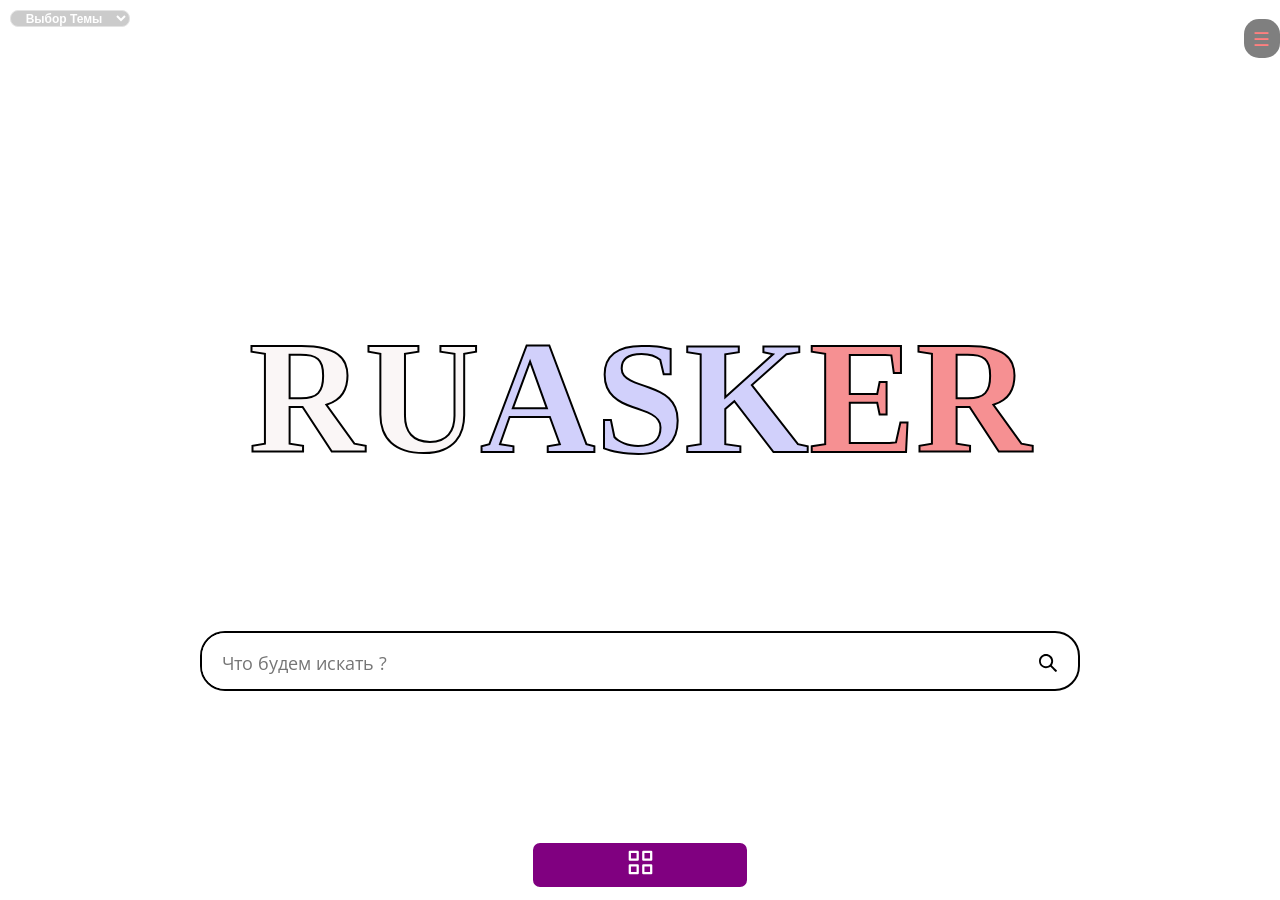
<file: beta.html>
<!DOCTYPE html>
<html lang="Ru" >
<head>
  <meta charset="UTF-8">
  <meta property="og:title" content="RuAsker 1.3.5">
  <meta property="og:site_name" content="RuAsker">
  <meta property="og:description" content="Российская комфортная и минималистичная стартовая страница для вашего браузера">
  <meta http-equiv="X-UA-Compatible" content="IE=edge">
  <meta name="viewport" content="width=device-width, initial-scale=1.0">
  <title>RuAsker 1.3.5</title>
  <link rel="manifest" href="/site.webmanifest">
  <link rel="stylesheet" href="demostyle.css">
  <link rel="icon" type="image/x-icon" href="https://cdn.glitch.global/1584c047-6111-4e8b-98d1-b725da2fb99f/magnifier_icon-icons.com_49240.png?v=1724635074016" />
  <link rel="stylesheet" type="text/css" href="https://fonts.googleapis.com/css?family=Open+Sans:400,400italic,600,600italic,700,700italic|Playfair+Display:400,700&subset=latin,cyrillic">
  <link rel="stylesheet" type="text/css" href="https://cdnjs.cloudflare.com/ajax/libs/font-awesome/4.4.0/css/font-awesome.css">
  
  
  
  
  
<input type="checkbox" id="nav-toggle" hidden>
   <nav class="nav">
     <label for="nav-toggle" class="nav-toggle" onclick></label>
      <h2 class="logo"> 
            <a href="https://ruasker.glitch.me/">RuAsker 🔍</a>
        <div class="service">
          <br>
            сервисы
          </br>
          </div>
        
        </h2>
        <ul>
            <li><a href="#1">Один</a>
            <li><a href="#2">Два</a>
            <li><a href="#3">Три</a>
            <li><a href="#4">Четыре</a>
            <li><a href="#5">Пять</a>
            <li><a href="#6">Шесть</a>
            <li><a href="#7">Семь</a> 
        </ul>
    </nav>
  
  
  
  
  
  
  
  
  
  <select class="selector" name="sbg" id="sbg">
            <option value="settheme">Выбор Темы</option>
            <option value="NightTheme">Ночная тема</option>
            <option value="LightTheme">Светлая тема</option>
            <option value="bluerus">Герб РФ тема</option>
            <option value="carm">Машина тема</option>
            <option value="greenles">Зелелная природа тема</option>
            <option value="russia">Моя Россия тема</option>
                <option value="samuray">Печать на клавиатуре динамическая тема</option>
                <option value="volna">Волны динамическая тема</option>
                <option value="darkside">Мобильные сети динамическая тема</option>
                <option value="nightsity">Ночной город динамическая тема</option>
                <option value="cubes">Кубы динамическая тема</option>
                <option value="my-theme" id="my">Своя тема</option>
        </select>
        <script>
            window.addEventListener("load", (event) => {
                let bg = localStorage.getItem("selectedBG");
                if(bg){
                    setBG(bg);
                }
                else{
                    setBG("bg1");
                }
 
                if(sbg){
                    sbg.addEventListener('change', (event) => {
                        localStorage.setItem("selectedBG", event.target.value);
                        setBG(event.target.value);
                    });
                }
            });
          
            function setBG(bgi){
                css = document.body.className;
                cssBg = css.split(" ").pop();
                document.body.className = document.body.className.replace(cssBg, bgi);
            }
          

          
    
        </script>  
</head>
  <body oncontextmenu="return false;">
<div class="gcse-search"></div>
    <header>
      <div class="container"> 
        <div class="header__wrapper">
          <div class="logo">
            <span class="white">R</span>
            <span class="white">U</span>
            <span class="blue">A</span>
            <span class="blue">SK</span>
            <span class="red">ER</span>
          </div>
        </div> 
      </div>
    </header>
    <main>
      
      <div class="container">
        <form class="search_form" action="https://ya.ru/" method="GET">
            <label class="visually-hidden" for="search">Наqти</label>
            <input id="search" name="q" class="search" type="text" placeholder="Что будем искать ?" autofocus>
            <button class="search_btn" type="submit">
              <span>
                <svg xmlns="http://www.w3.org/2000/svg" xml:space="preserve" width="20px" height="20px" version="1.1" style="shape-rendering:geometricPrecision; text-rendering:geometricPrecision; image-rendering:optimizeQuality; fill-rule:evenodd; clip-rule:evenodd" viewBox="0 0 20 20">
                  <path class="search__icon-shape" d="M13.15 8.74c-0.38,2.69 -2.69,4.91 -5.83,4.49 -2.58,-0.35 -4.87,-2.71 -4.45,-5.82 0.35,-2.61 2.85,-4.88 5.81,-4.44 2.56,0.38 4.92,2.7 4.47,5.77zm-0.81 5.01c0.75,0.48 4.99,5.24 5.46,5.25 0.39,-0.11 1.15,-0.84 1.2,-1.28 -0.06,-0.34 -4.53,-4.52 -5.23,-5.37 0.16,-0.54 1.71,-2.12 1.3,-5.22 -0.76,-5.8 -7.98,-8.18 -12,-4.06 -5.11,5.22 0.02,13.75 6.97,11.78 1.42,-0.41 1.74,-0.89 2.3,-1.1z"/>
                </svg>
              </span>
            </button>
        </form>
      </div>
    </main>
<footer class="footer">
  <button class="btn" type="button">
    <span>
      <svg width="27px" height="27px" viewBox="0 0 24 24" xmlns="http://www.w3.org/2000/svg">
      <rect fill="none" height="7" stroke="#fff" stroke-linecap="round" stroke-linejoin="round" stroke-width="2" width="7" x="14.5" y="2.5"/>
      <rect fill="none" height="7" stroke="#fff" stroke-linecap="round" stroke-linejoin="round" stroke-width="2" width="7" x="14.5" y="14.5"/>
      <rect fill="none" height="7" stroke="#fff" stroke-linecap="round" stroke-linejoin="round" stroke-width="2" width="7" x="2.5" y="2.5"/>
      <rect fill="none" height="7" stroke="#fff" stroke-linecap="round" stroke-linejoin="round" stroke-width="2" width="7" x="2.5" y="14.5"/>
      </svg>
    </span>
  </button>
  <div class="dm-overlay">
      <div class="dm-cell">
        <div class="dm-modal">
          <button class="close" id="close">
            <span>
              <svg width="32px" height="32px" viewBox="0 0 64 64" xmlns="http://www.w3.org/2000/svg" xmlns:xlink="http://www.w3.org/1999/xlink" aria-hidden="true" role="img" class="iconify iconify--emojione" preserveAspectRatio="xMidYMid meet"><path fill="#ff5a79" d="M62 10.6L53.4 2L32 23.4L10.6 2L2 10.6L23.4 32L2 53.4l8.6 8.6L32 40.6L53.4 62l8.6-8.6L40.6 32z"></path></svg>
            </span>
          </button>
          <h2 class="dm-modal_title">экспресс-панель</h2>
          <div class="btn-group">
            <a class="button-link" href="https://rutube.ru/" title="rutube" id="rutube">
              <span class="button-link_text">RuTube</span>
              <span class="icon">
                <svg width="50px" height="50px" viewBox="0 0 192 192" xmlns="http://www.w3.org/2000/svg" xml:space="preserve" fill="none">
                  <path d="M128.689 47.57H20.396v116.843h30.141V126.4h57.756l26.352 38.013h33.75l-29.058-38.188c9.025-1.401 15.522-4.73 19.493-9.985 3.97-5.255 5.956-13.664 5.956-24.875v-8.759c0-6.657-.721-11.912-1.985-15.941-1.264-4.029-3.43-7.533-6.498-10.686-3.249-2.978-6.858-5.08-11.19-6.481-4.332-1.226-9.747-1.927-16.424-1.927zm-4.873 53.08H50.537V73.321h73.279c4.15 0 7.038.7 8.482 1.927 1.444 1.226 2.347 3.503 2.347 6.832v9.81c0 3.503-.903 5.78-2.347 7.006s-4.331 1.752-8.482 1.752z" style="display:inline;fill:none;stroke-width:12;stroke-linecap:round;stroke-linejoin:round;stroke-dasharray:none;stroke-opacity:1" transform="translate(1.605 -1.99)"/>
                  <path fill="#fff" d="M162.324 45.568c5.52 0 9.998-4.477 9.998-10s-4.478-10-9.998-10c-5.524 0-10.002 4.477-10.002 10s4.478 10 10.002 10z" style="display:inline;fill-opacity:1;stroke:none;stroke-width:10.6667;stroke-linecap:round;stroke-linejoin:round;stroke-dasharray:none;stroke-opacity:1" transform="translate(1.605 -1.99)"/></svg>
              </span>
            </a>
            <a class="button-link" href="https://music.yandex.ru/" title="music" id="music">
              <span class="button-link_text">Ядекс Музыка</span>
              <span class="icon">
                <svg width="50px" height="50px" viewBox="0 0 192 192" xmlns="http://www.w3.org/2000/svg" xml:space="preserve" fill="none">
                  <path d="M33.983 16.865a82 82 0 0 1 41.44-15.783v24.744a57.4 57.4 0 1 0 63.681 45.747l20.847-16.914c5.609 15.43 6.383 32.29 2.334 48.252a82.002 82.002 0 0 1-156.724 7.364 82 82 0 0 1 28.422-93.41Z" style="fill:none;fill-opacity:1;stroke-width:9;stroke-linecap:round;stroke-linejoin:round;stroke-miterlimit:2;stroke-dasharray:none;stroke-opacity:1" transform="matrix(.92667 0 0 .9285 19.254 19.013)"/>
                  <path d="M144.615 28.68s-10.808 16.62-14.198 22.005a57.69 57.69 0 0 0-19.735-18.12v50.187c0 15.398-12.482 27.88-27.88 27.88-15.397 0-27.88-12.482-27.88-27.88s12.483-27.88 27.88-27.88a27.75 27.75 0 0 1 15.58 4.756V2.23c18.101 3.482 34.484 13.182 46.233 26.45z" style="fill:none;fill-opacity:1;;stroke-width:9;stroke-linecap:round;stroke-linejoin:round;stroke-miterlimit:10;stroke-dasharray:none;stroke-opacity:1" transform="matrix(.92667 0 0 .9285 19.254 19.013)"/>
                </svg>
              </span> 
            </a>
            <a class="button-link" href="https://auto.ru/" title="auto" id="auto">
              <span class="button-link_text">АвтоРу</span>
              <span class="icon">
                <svg width="50px" height="50px" viewBox="0 0 24 24" fill="none" xmlns="http://www.w3.org/2000/svg">
                  <path d="M3 8L5.72187 10.2682C5.90158 10.418 6.12811 10.5 6.36205 10.5H17.6379C17.8719 10.5 18.0984 10.418 18.2781 10.2682L21 8M6.5 14H6.51M17.5 14H17.51M8.16065 4.5H15.8394C16.5571 4.5 17.2198 4.88457 17.5758 5.50772L20.473 10.5777C20.8183 11.1821 21 11.8661 21 12.5623V18.5C21 19.0523 20.5523 19.5 20 19.5H19C18.4477 19.5 18 19.0523 18 18.5V17.5H6V18.5C6 19.0523 5.55228 19.5 5 19.5H4C3.44772 19.5 3 19.0523 3 18.5V12.5623C3 11.8661 3.18166 11.1821 3.52703 10.5777L6.42416 5.50772C6.78024 4.88457 7.44293 4.5 8.16065 4.5ZM7 14C7 14.2761 6.77614 14.5 6.5 14.5C6.22386 14.5 6 14.2761 6 14C6 13.7239 6.22386 13.5 6.5 13.5C6.77614 13.5 7 13.7239 7 14ZM18 14C18 14.2761 17.7761 14.5 17.5 14.5C17.2239 14.5 17 14.2761 17 14C17 13.7239 17.2239 13.5 17.5 13.5C17.7761 13.5 18 13.7239 18 14Z" stroke-width="1.4" stroke-linecap="round" stroke-linejoin="round"/>
                </svg>
              </span> 
            </a>
            <a class="button-link" href="https://vk.com/" title="vk" id="vk">
              <span class="button-link_text">Вконтакте</span>
              <span class="icon" contenteditable="true">
                    <svg width="50px" height="50px" viewBox="0 0 24 24" fill="none" xmlns="http://www.w3.org/2000/svg">
                      <path fill-rule="evenodd" d="M23.405 16.865C22.8611 15.7695 22.1444 14.7688 21.2825 13.9013C20.9892 13.5603 20.6453 13.2238 20.3768 12.9612L20.3393 12.9245C20.2008 12.7889 20.0864 12.6764 19.9928 12.5795C21.1713 10.9407 22.18 9.18595 23.003 7.34222L23.0362 7.26783L23.0595 7.18976C23.1676 6.82687 23.2922 6.1368 22.8515 5.51317C22.396 4.86859 21.6666 4.75234 21.1782 4.75234H18.9311C18.4627 4.73087 17.9988 4.85751 17.6058 5.11498C17.2098 5.37439 16.9069 5.75278 16.7402 6.1951C16.2563 7.34779 15.6508 8.4442 14.9347 9.46598V6.83269C14.9347 6.4923 14.9027 5.92289 14.5382 5.44229C14.1018 4.86685 13.4707 4.75234 13.0326 4.75234H9.46708C9.00771 4.74172 8.56094 4.90597 8.2176 5.21259C7.866 5.52659 7.65052 5.96521 7.61687 6.43543L7.61369 6.47997V6.52463C7.61369 7.01011 7.80606 7.36822 7.95975 7.59344C8.02856 7.69427 8.10216 7.78606 8.14865 7.84403L8.15938 7.85741C8.20895 7.91923 8.24204 7.96049 8.27525 8.00566C8.3626 8.12448 8.48824 8.30768 8.52379 8.78174V10.2547C7.9091 9.24423 7.26066 7.89957 6.77276 6.46344L6.76527 6.4414L6.75697 6.41965C6.63532 6.10103 6.4402 5.63743 6.04941 5.28266C5.59288 4.86821 5.0529 4.75234 4.56182 4.75234H2.28187C1.78506 4.75234 1.18613 4.86857 0.739237 5.33999C0.299773 5.80358 0.25 6.35907 0.25 6.65442V6.78755L0.278039 6.91769C0.909544 9.84881 2.21076 12.5937 4.07946 14.9377C4.92668 16.2737 6.07468 17.3936 7.43213 18.2075C8.81124 19.0345 10.3671 19.5219 11.9715 19.6297L12.0133 19.6325H12.0553C12.7811 19.6325 13.5378 19.5699 14.1068 19.1907C14.8744 18.6792 14.9347 17.8936 14.9347 17.5021V16.3642C15.1317 16.5234 15.3761 16.7378 15.6753 17.0259C16.037 17.3879 16.325 17.7016 16.572 17.9754L16.7038 18.122L16.7046 18.1228C16.8964 18.3364 17.0852 18.5467 17.2571 18.7195C17.4732 18.9367 17.7396 19.1761 18.0745 19.3529C18.4371 19.5444 18.8177 19.631 19.222 19.631H21.5035C21.9841 19.631 22.6735 19.5173 23.1582 18.9554C23.6864 18.343 23.6461 17.5924 23.48 17.053L23.4501 16.956L23.405 16.865ZM17.6857 16.9706C17.4289 16.6859 17.1192 16.3484 16.7278 15.9571L16.7246 15.9539C15.3685 14.6464 14.7348 14.4186 14.2868 14.4186C14.0485 14.4186 13.7848 14.4454 13.6137 14.6585C13.5329 14.7591 13.4905 14.8805 13.4667 15.007C13.4429 15.1333 13.4347 15.2816 13.4347 15.4505V17.5021C13.4347 17.7569 13.3928 17.8639 13.275 17.9425C13.118 18.0471 12.7825 18.1319 12.0637 18.1325C10.6993 18.0395 9.37641 17.6244 8.20349 16.9211C7.02817 16.2164 6.03709 15.2425 5.31187 14.0797L5.30398 14.0671L5.29464 14.0554C3.55337 11.8881 2.34003 9.34571 1.7503 6.6291C1.7535 6.49814 1.78187 6.42045 1.82784 6.37195C1.87521 6.32198 1.98999 6.25234 2.28187 6.25234H4.56182C4.81544 6.25234 4.9467 6.30751 5.04117 6.39327C5.14827 6.4905 5.24116 6.65561 5.35401 6.95042C5.91362 8.5964 6.67038 10.1357 7.387 11.2675C7.74518 11.8332 8.09769 12.3041 8.41529 12.6368C8.57383 12.803 8.72932 12.9406 8.8777 13.0385C9.02132 13.1332 9.18414 13.2079 9.35158 13.2079C9.43994 13.2079 9.54328 13.1988 9.64279 13.1547C9.74983 13.1074 9.83291 13.0284 9.89158 12.9225C9.99536 12.7353 10.0238 12.458 10.0238 12.0947V8.73099L10.0233 8.7231C9.97146 7.90476 9.72439 7.44443 9.48381 7.11718C9.43108 7.04546 9.37909 6.98068 9.33359 6.92399L9.32113 6.90846C9.27117 6.84616 9.23142 6.79582 9.19876 6.74795C9.13891 6.66024 9.11571 6.59909 9.11381 6.53356C9.12162 6.45578 9.15828 6.38361 9.21675 6.33139C9.27744 6.27719 9.35686 6.24897 9.43816 6.25234H13.0326C13.2387 6.25234 13.3081 6.30262 13.343 6.34868C13.3923 6.4137 13.4347 6.54893 13.4347 6.83269V11.3613C13.4347 11.8992 13.6827 12.2634 14.0428 12.2634C14.4572 12.2634 14.7559 12.012 15.2783 11.4896L15.287 11.4809L15.2948 11.4713C16.4656 10.0436 17.4225 8.45298 18.1347 6.74943L18.1392 6.73666C18.1928 6.58613 18.2941 6.45726 18.4278 6.3697C18.5614 6.28215 18.72 6.24072 18.8794 6.25175L18.8881 6.25234H21.1782C21.4905 6.25234 21.5933 6.33183 21.6265 6.37884C21.6618 6.42885 21.6864 6.53604 21.6264 6.74625C20.8053 8.58266 19.7899 10.3258 18.598 11.9464L18.5905 11.9578C18.4748 12.1348 18.3479 12.3306 18.3295 12.5554C18.3098 12.7968 18.4143 13.0163 18.597 13.2515C18.7302 13.4484 19.0049 13.7173 19.2836 13.9901L19.3099 14.0158C19.6021 14.3018 19.9186 14.6116 20.1727 14.9116L20.1795 14.9195L20.1869 14.9269C20.9444 15.6825 21.5743 16.556 22.052 17.5132C22.1283 17.7738 22.0816 17.907 22.0223 17.9757C21.953 18.0561 21.7976 18.131 21.5035 18.131H19.222C19.0438 18.131 18.9063 18.0959 18.7749 18.0265C18.638 17.9542 18.4972 17.8392 18.3206 17.6617C18.1784 17.5187 18.023 17.3457 17.8334 17.1348C17.7864 17.0825 17.7373 17.0277 17.6857 16.9706Z"/>
                    </svg>
              </span>
            </a>
            <a href="https://www.gosuslugi.ru/" class="button-link" title="gosus" id="gosus">
              <span class="button-link_text">Гос услуги</span>
              <span class="icon">
                <svg width="50px" height="50px" viewBox="0 0 192 192" xmlns="http://www.w3.org/2000/svg" xml:space="preserve" fill="none">
                  <g fill="#ffffff" style="fill:none;fill-opacity:1;stroke-width:1.18504;stroke-linecap:round;stroke-linejoin:round;stroke-dasharray:none;stroke-opacity:1">
                    <path d="M4.667 6.381c.19-.332.441-.626.74-.867 0 0 .82-.626 1.826-1.233 1.007-.607 1.9-1.02 1.934-1.04a3.333 3.333 0 0 1 2.473 0c.04 0 .927.433 1.933 1.04 1.007.607 1.76 1.207 1.82 1.233a3.607 3.607 0 0 1 1.227 2.22c0 .04.107 1.06.107 2.267 0 1.207-.1 2.226-.107 2.267a3.607 3.607 0 0 1-1.227 2.22s-.82.626-1.826 1.233c-1.007.607-1.9 1.02-1.934 1.04a3.04 3.04 0 0 1-1.24.24V17a3.04 3.04 0 0 1-1.24-.24c-.04 0-.933-.433-1.933-1.04a22.95 22.95 0 0 1-1.827-1.232 3.107 3.107 0 0 1-.726-.867" style="fill:none;fill-opacity:1;stroke-width:1.18504;stroke-linecap:round;stroke-linejoin:round;stroke-dasharray:none;stroke-opacity:1" transform="translate(-1.382 -5.286) scale(10.12627)"/>
                    <path d="M2.112 12.001V8h2.666" style="fill:none;fill-opacity:1;stroke-width:1.18504;stroke-linecap:round;stroke-linejoin:round;stroke-dasharray:none;stroke-opacity:1" transform="translate(-1.382 -5.286) scale(10.12627)"/>
                    <path d="M5.617 10c0-2.667 4-2.667 4 0s-4 2.667-4 0z" clip-rule="evenodd" style="fill:none;fill-opacity:1;;stroke-width:1.18504;stroke-linecap:round;stroke-linejoin:round;stroke-dasharray:none;stroke-opacity:1" transform="translate(-1.382 -5.286) scale(10.12627)"/>
                    <path d="M14.323 11.534a2 2 0 0 1-1.286.467V12a2 2 0 1 1 1.213-3.593" style="fill:none;fill-opacity:1;stroke-width:1.18504;stroke-linecap:round;stroke-linejoin:round;stroke-dasharray:none;stroke-opacity:1" transform="translate(-1.382 -5.286) scale(10.12627)"/>
                  </g>
                </svg>
              </span> 
            </a>
            <a class="button-link" href="https://mail.google.com/" title="mail" id="mail">
               <span class="button-link_text">Gmail</span>
               <span class="icon">
                  <svg width="50px" height="50px" viewBox="0 0 192 192" xmlns="http://www.w3.org/2000/svg" fill="none"><path stroke-linejoin="round" stroke-width="12" d="M22 57.265V142c0 5.523 4.477 10 10 10h24V95.056l40 30.278 40-30.278V152h24c5.523 0 10-4.477 10-10V57.265c0-13.233-15.15-20.746-25.684-12.736L96 81.265 47.684 44.53C37.15 36.519 22 44.032 22 57.265Z"/></svg>
               </span> 
              </a>
          </div>
        </div>
    </div>
  </div>
</footer>
<script src="demojs.js"></script>
</body>
</html>
</file>
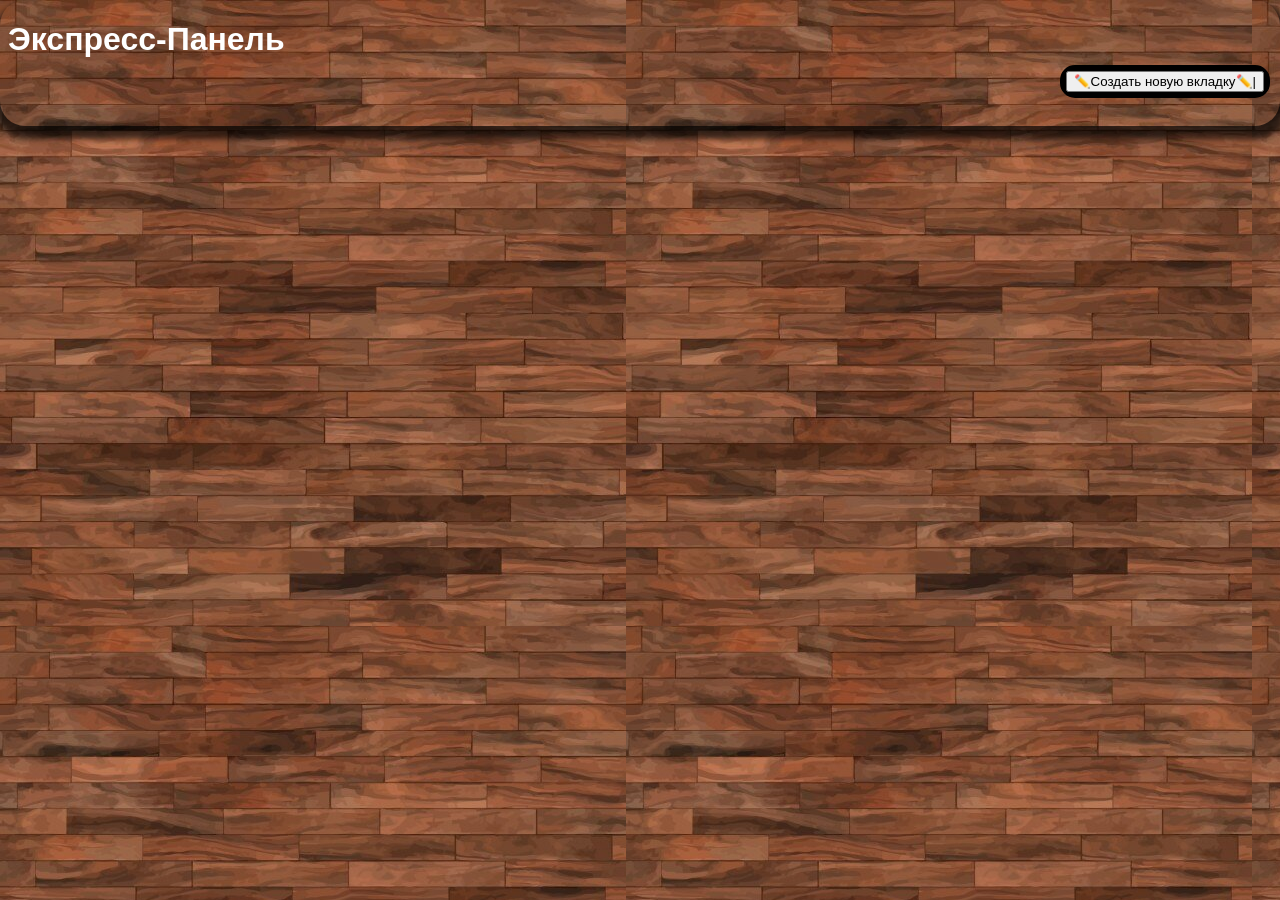
<file: exp.html>
<!DOCTYPE html>
<html lang="ru">
<head>
    <meta charset="UTF-8">
    <meta name="viewport" content="width=device-width, initial-scale=1.0">
    <title>Экспресс-панель</title>
    <style>
      html {
        border: 5px;
        border-radius: 25px;
        box-shadow: 1px 8px 6px 5px #000000ac;
        cursor: url("https://cdn.glitch.global/1584c047-6111-4e8b-98d1-b725da2fb99f/cursor.png?v=1728243952305"), auto;
               font-family: 'Mercury';
       src: url('https://cdn.glitch.global/1584c047-6111-4e8b-98d1-b725da2fb99f/Mercury-AltBold.woff2?v=1724678453480') format('woff2'),url('https://cdn.glitch.global/1584c047-6111-4e8b-98d1-b725da2fb99f/Mercury-AltBold.woff?v=1724678435423') format('woff');

        font-family: 'Mercury';
      }

      body {
            font-family: Arial, sans-serif;
    background-image: url('derevo.png');
    background-repeat: repeat;
    background-size: auto;
          color: white;0
        }
        #toolbar {
            position: fixed;
            top: 10px;
            right: 10px;
            z-index: 1000;
            border: solid 6px;
            border-radius: 15px;
            border-color: black;
        }
        #tabs {
            display: flex;
            flex-wrap: wrap;
            margin-top: 60px;
            grid-gap: 25px 30px;
          
        }
        .tab {
            width: 155px;
            height: 105px;
            margin: 5px;
            text-align: center;
            cursor: pointer; 
            border-radius: 25px;
            border: 5px;
            border-color: #f000;
            font-size: 15px;
            color:black;
          box-shadow: 0px 9px 6px 5px #000000ad;
          
        }
        .tab img {
            width: 75px;
            height: 65px;
            margin-top: 5px;
          border-radius: 5px;
        }
.editor {
    display: none;
    position: fixed;
    top: 50px;
    right: 10px;
    background: white;
    border: 2px solid black;
    padding: 15px;
    z-index: 1000;
    color: #333;
    border-radius: 15px;
    box-shadow: 0 2px 5px rgba(0,0,0,0.1);
      margin-top: 50px;
}
      button#gotovo{
        border-radius:25px;
        border:solid black;
        color:white;
        background:green;
      }     
      button#gotovo:hover{
        background:yellow;
        color:black;
      }
      
      #toolbar{
        margin-top: 55px;
      }
                  #tabTitle{
        margin-left:20%;
      }
      #tabColor{
        margin-left:20%;
      }
            #tabIcon{
        margin-left:20%;
      }
            #tabLink{
        margin-left:20%;
      }
    </style>
</head>
 <body oncontextmenu="return false;">
        
  <h1>Экспресс-Панель</h1>

<div id="toolbar">
    <button onclick="toggleEditor()">✏️Создать новую вкладку✏️|</button>
</div>

<div class="editor" id="editor">
    <h2>Редактирование закладок</h2>
    <h5>(Учтите, после того как вкладка будет создана и добавлена - она редактированию уже не подлежит. В случае необходимости создайте новую.)</h5>
  
    <input type="text" id="tabTitle" placeholder="Введите Название заладки"> - Введите Название заладки<br>
  <br>
    <input type="color" id="tabColor"> - укажите цвет закладки<br>
  <br>
      <input type="file" id="tabIcon" accept="image/*"> - выберите свою иконку для закладки<br> 
  <br>
       <input type="url" id="tabLink" placeholder="https://epmty.site/"> - укажите ссылку на сайт или страницу<br>
  <br>
  <br>
    <button id="gotovo" onclick="addTab()">Готово</button>
  
</div>

<div id="tabs"></div>

<script>
    let tabs = JSON.parse(localStorage.getItem('tabs')) || [];

    function toggleEditor() {
        const editor = document.getElementById('editor');
        editor.style.display = editor.style.display === 'none' || editor.style.display === '' ? 'block' : 'none';
    }

    function addTab() {
        const title = document.getElementById('tabTitle').value;
        const color = document.getElementById('tabColor').value;
        const link = document.getElementById('tabLink').value;
        const icon = document.getElementById('tabIcon').files[0];

        if (title && link) {
            const reader = new FileReader();
            reader.onload = function (event) {
                const tab = { title, color, link, icon: event.target.result };
                tabs.push(tab);
                localStorage.setItem('tabs', JSON.stringify(tabs));
                renderTabs();
            };
            if (icon) {
                reader.readAsDataURL(icon);
            } else {
                // Если иконка не загружена, добавляем вкладку без иконки
                const tab = { title, color, link, icon: '' };
                tabs.push(tab);
                localStorage.setItem('tabs', JSON.stringify(tabs));
                renderTabs();
            }
        }
        clearEditor();
    }

    function clearEditor() {
        document.getElementById('tabTitle').value = '';
        document.getElementById('tabColor').value = '#ffffff';
        document.getElementById('tabIcon').value = '';
        document.getElementById('tabLink').value = '';
    }

    function renderTabs() {
        const tabsContainer = document.getElementById('tabs');
        tabsContainer.innerHTML = '';
        tabs.forEach((tab, index) => {
            const tabElement = document.createElement('div');
            tabElement.className = 'tab';
            tabElement.style.backgroundColor = tab.color;
            tabElement.onclick = () => window.open(tab.link, '_parent');
            tabElement.innerHTML = `
                <img src="${tab.icon}" alt="Иконка" style="${tab.icon ? '' : 'display: none;'}">
                <div>${tab.title}</div>
                <button onclick="deleteTab(${index}); event.stopPropagation();">❌</button>
            `;
            tabsContainer.appendChild(tabElement);
        });
    }

    function deleteTab(index) {
        tabs.splice(index, 1);
        localStorage.setItem('tabs', JSON.stringify(tabs));
        renderTabs();
    }

    window.onload = renderTabs;
</script>
</body>
</html>
</file>
<file: demostyle.css>
:root {
  --prymari-violet: #700070;

  --mobile--hover-green: #3e8e41;
}

.visually-hidden {
  position: absolute;
  clip: rect(1px, 1px, 1px, 1px);
  padding: 0;
  border: 0;
  height: 1px;
  width: 1px;
  overflow: hidden;
}

html{
  height: 100%;
}

*,
::before,
::after {
  box-sizing: border-box;
}

.selector {
  display: left;
  justify-content: center;
  align-items: left;
  text-align: center;

  padding-top: 0px;
  padding-bottom: 0px;
  margin-top: 10px;
  margin-left: 10px;
  
  height:17px;
  width:10em;
  border-radius: 8px;
  background-color: black;

  font-size: 12px;
  font-weight: bold;
  color: #fff;
  opacity: .2;
  text-opacity: .2;
  z-index: 2;
}

.NightTheme {
   background-image: url('https://cdn.glitch.global/1584c047-6111-4e8b-98d1-b725da2fb99f/bgnight.webp?v=1725093068186');
}

.LightTheme {
    background-image: url('https://cdn.glitch.global/1584c047-6111-4e8b-98d1-b725da2fb99f/bg.webp?v=1724674355389');
 }
.bluerus {
    background-image: url('https://cdn.glitch.global/1584c047-6111-4e8b-98d1-b725da2fb99f/1699459683_cerenas-club-p-goluboi-fon-mchs-59.webp?v=1725105851087');
}

.samuray {
  background-image: url('https://cdn.glitch.global/1584c047-6111-4e8b-98d1-b725da2fb99f/7037d478852af21357f038fac2d2e9f6.gif?v=1725147633521');
}

.carm {
  background-image: url('https://cdn.glitch.global/1584c047-6111-4e8b-98d1-b725da2fb99f/a5049b9b189e0da8d89f733d5ccbc5fc.webp?v=1725128208976');
}

.greenles {
  background-image: url('https://cdn.glitch.global/1584c047-6111-4e8b-98d1-b725da2fb99f/ec1421d783c654da6fe9513b322f8294%20(1).webp?v=1725126565227');
}

.zakat {
  background-image: url('https://cdn.glitch.global/1584c047-6111-4e8b-98d1-b725da2fb99f/c9c0de661b647d02d6ae90420ac79e2a.webp?v=1725106845932');
}

.cubes {
  background-image: url('https://cdn.glitch.global/1584c047-6111-4e8b-98d1-b725da2fb99f/f1634d00-1f6b-11ea-8e68-6b2aaa6490e1.gif?v=1725108341296');
}

.darkside {
  background-image: url('https://cdn.glitch.global/1584c047-6111-4e8b-98d1-b725da2fb99f/1544367264_Arecibo_GIF_2880x1620%20(1).gif?v=1725110327125');
}

.volna {
  background-image: url('https://cdn.glitch.global/1584c047-6111-4e8b-98d1-b725da2fb99f/c98a630219cfe688adbf3ca148012e36.gif?v=1725110597096');
}

.nightsity {
  background-image: url('https://cdn.glitch.global/1584c047-6111-4e8b-98d1-b725da2fb99f/13052.gif?v=1725111598580');
}

.redcat {
  background-image: url('https://cdn.glitch.global/1584c047-6111-4e8b-98d1-b725da2fb99f/1708955523511.webp?v=1725112444238');
}

.russia {
  background-image: url('https://cdn.glitch.global/1584c047-6111-4e8b-98d1-b725da2fb99f/flags-of-europe-russia-russian-federation-europe-russian-fla.webp?v=1725129007789');
}


/* cyrillic-ext */
@font-face {
  font-family: 'Open Sans';
  font-style: italic;
  font-weight: 400;
  font-stretch: 100%;
  src: url(https://fonts.gstatic.com/s/opensans/v40/memtYaGs126MiZpBA-UFUIcVXSCEkx2cmqvXlWqWtE6F15M.woff2) format('woff2');
  unicode-range: U+0460-052F, U+1C80-1C88, U+20B4, U+2DE0-2DFF, U+A640-A69F, U+FE2E-FE2F;
  }
  /* cyrillic */
  @font-face {
    font-family: 'Open Sans';
    font-style: italic;
    font-weight: 400;
    font-stretch: 100%;
    src: url(https://fonts.gstatic.com/s/opensans/v40/memtYaGs126MiZpBA-UFUIcVXSCEkx2cmqvXlWqWvU6F15M.woff2) format('woff2');
    unicode-range: U+0301, U+0400-045F, U+0490-0491, U+04B0-04B1, U+2116;
  }
  
  /* cyrillic */
  @font-face {
    font-family: 'Playfair Display';
    font-style: normal;
    font-weight: 400;
    src: url(https://fonts.gstatic.com/s/playfairdisplay/v37/nuFiD-vYSZviVYUb_rj3ij__anPXDTjYgFE_.woff2) format('woff2');
    unicode-range: U+0301, U+0400-045F, U+0490-0491, U+04B0-04B1, U+2116;
  }

  @font-face {
    font-family: 'Playfair Display';
    font-style: normal;
    font-weight: 400;
    src: url(https://fonts.gstatic.com/s/playfairdisplay/v37/nuFiD-vYSZviVYUb_rj3ij__anPXDTzYgA.woff2) format('woff2');
    unicode-range: U+0000-00FF, U+0131, U+0152-0153, U+02BB-02BC, U+02C6, U+02DA, U+02DC, U+0304, U+0308, U+0329, U+2000-206F, U+2074, U+20AC, U+2122, U+2191, U+2193, U+2212, U+2215, U+FEFF, U+FFFD;
  }
  /* cyrillic */
  @font-face {
    font-family: 'Playfair Display';
    font-style: normal;
    font-weight: 700;
    src: url(https://fonts.gstatic.com/s/playfairdisplay/v37/nuFiD-vYSZviVYUb_rj3ij__anPXDTjYgFE_.woff2) format('woff2');
    unicode-range: U+0301, U+0400-045F, U+0490-0491, U+04B0-04B1, U+2116;
  }
 
  @font-face {
    font-family: 'Mercury';
    src: url('https://cdn.glitch.global/1584c047-6111-4e8b-98d1-b725da2fb99f/Mercury-AltBold.woff2?v=1724678453480') format('woff2'), url('https://cdn.glitch.global/1584c047-6111-4e8b-98d1-b725da2fb99f/Mercury-AltBold.woff?v=1724678435423') format('woff');
    font-weight: bold;
    font-style: normal;
    font-display: swap;
}

body {
  display: flex;
  flex-direction: column;
  justify-content: space-between;

  margin: 0;
  padding: 0;

  min-width: 320px;
  height: 100%;
  font-family: "Open Sans";

  background-image: url(https://cdn.glitch.global/1584c047-6111-4e8b-98d1-b725da2fb99f/bg.webp?v=1724674355389);
  background-repeat: no-repeat;
  background-position: center center;
  background-attachment: fixed;
  background-size: cover;
}

h1,
h2,
h3,
h4,
h5,
h6 {
  margin: 0;
  padding: 0;
}

header {
  margin: 0;
  background-color: transparent;
}

main {
  width: 100%;
}

.header__wrapper {
  display: flex;
  justify-content: center;
  align-items: center;
}

.logo {
  font-family: 'Mercury';
  display: flex;
}

.logo span {
  font-size: 5em;
  font-weight: bold;
  -webkit-text-stroke-width: 2px;
  -webkit-text-stroke-color: black;
}

.blue {
  color: #605ef24a;
}

.red {
  color: #f25e61b0;
}

.white {
  color: #f7f0f0a1;
}

.pink{
  color: #f57abc;
}

input::placeholder { 
  color: #757575; 
  font-family: 'Open sans';
}

.search_form {
  display: grid;
  align-items: center;
  gap: 20px;
  grid-template-columns: 1fr 20px;
  padding-right: 20px;
  border: 2px solid black;
  border-radius: 25px;
  background-color: white;
  height: 60px;
  width: 100%;
  font-size: 20px;
  overflow: hidden;
}

.search {
  height: 60px;
  width: 100%;
  padding-left: 20px;
  border: none;
  border-left: 25px;
  outline: none;
  font-family: 'Open sans';
  font-size: 18px;
}

.search_btn {
  padding: 0;
  width: 20px;
  height: 20px;
  border: none;
  background-color: transparent;
}

.middle{
  margin-top: 30%;  
}

.button {
  height:40px;
  width:130px;
  margin-bottom:3%;
  font-size:100%;
  color: white;
  font-family:'Muli', sans-serif;
  border-radius:10px;
  border-color:#ffffff;
}

.button:hover {
  background-color: var(--prymari-violet);
  font-family:'Muli', sans-serif;
}

.express-panel-btn {
  border: none;
  min-width: max-content;
  cursor: pointer;
}

.footer {
  display: flex;
  justify-content: center;
  align-items: center;
  text-align: center;

  padding-top: 10px;
  padding-bottom: 10px;

  font-size: 19px;
  font-weight: bold;
  color: #fafaff;  
 }

 .footer a {
  text-decoration: none;
  padding: 5px;
 }

.dm-overlay {
  position: fixed;
  top: 0;
  left: 0;
  background: rgba(0, 0, 0, 0.65);
  overflow: auto;
  display: none;
  width: 100%;
  height: 100%;
  z-index: 1000;
}

.dm-cell {
  display: flex;
  justify-content: center;
  align-items: center;
  padding-top: 20px;
  padding-bottom: 20px;
  height: 100%;
}
 
.dm-modal {
  position: relative;
  padding: 60px;
  width: 90%;
  background-image: url(https://cdn.glitch.global/1584c047-6111-4e8b-98d1-b725da2fb99f/1323881.webp?v=1724675032150);
  color: #cfd8dc;
  box-shadow: 0px 0 20px 5px #45ea9f, 0px 19px 60px rgba(0, 0, 0, 0.3);
  border: 3px solid white;
  border-radius: 25px;
}
 
.dm-modal_title {
  margin-bottom: 25px;
  font-family: 'Open sans';
  text-transform: capitalize;
}
 
.close {
  padding: 0;
  position: absolute;
  right: 20px;
  top: 20px;
  z-index: 9999;
  width: 30px;
  height: 30px;
  background-color: transparent;
  border: none;
  transition: transform ease-in-out .3s;
}

 .close:hover {
  transform: rotateZ(180deg);
  transition: transform ease-in-out .3s;
} 

.close span {
  display: flex;
  width: 30px;
  height: 30px;
}

.btn {
  display: flex;
  align-items: center;
  justify-content: center;

  width: 220px;
  height: 50px;
  border: none;
  outline: none;
  color: #fff;
  font-size: 18px;
  background-color: purple;
  cursor: pointer;
  position: relative;
  border-radius: 10px;
  border: 3px solid white;
}


.btn:hover,
.btn:focus {
  background-color: rgb(70, 0, 70);
}

.btn-group {
  display: grid;
  grid-template-columns: 100px 100px;
  justify-content: center;
  align-items: center;

  column-gap: 10px;
  row-gap: 10px; 
}

.btn svg {
  z-index: 1;
}

.button-link {
  display: flex;
  flex-direction: column;
  gap: 10px;
  justify-content: center;
  align-items: center;

  box-shadow: inset 0px 3px 10px 2px #000000;
  border: 3px solid black;
  border-radius: 25px;
  background-color: red;
  color: white; /* White text */
  padding: 10px 24px; /* Немного отступов */
  cursor: pointer; /* Указатель/значок руки */
  width: 100%; /* Установите ширину, если это необходимо */
  border-radius: 25px;
  height: 110px;
}

.button-link_text {
  font-size: 0;
  font-family: 'Open sans';
}


.button-link:hover {
  background-color: var(--mobile--hover-green);
}

.button-link:hover .button-link_text {
  color: var(--mobile--hover-green);
}

.icon {
  width: 50px;
  height: 50px;

  background-color: transparent;
}

.icon svg {
  stroke: white;
}

.container {
  padding-left: 10px;
  padding-right: 10px;
}

@media(min-width: 524px) {
  .btn-group {
    justify-content: space-evenly;
  }
}

@media(min-width: 768px) {
  .container {
    padding-left: 20px;
    padding-right: 20px;
  }

  .dm-modal {
    width: 80%;
  }

  .btn-group {
    grid-template-columns: 200px 200px;
  }

  .button-link {
    flex-direction: row;
    justify-content: center;

    background-image: linear-gradient(90deg, black, red);
  }

  .button-link:hover,
  .button-link:focus {
    background-image: linear-gradient(90deg, black 50%, red);
  }

  .button-link_text {
    font-size: 1em;
  }


  .logo span {
    font-size: 7em;
  }
}


@media(min-width: 1024px) {
  .container {
    margin: auto;
    width: 920px;
  }

  .logo span {
    font-size: 10em;
  }

  .dm-modal {
    width: 60%;
  }
  
  .btn-group {
    grid-template-columns: 1fr 1fr;
  }

  .button-link_text {
    font-size: 1.5em;
  }
}















@charset "UTF-8";

/**
 * Переключаемая боковая панель навигации
 * выдвигающаяся справа
 */

.nav {
    /*  ширна произвольная, не стесняйтесь экспериментировать */
    width: 320px;
    min-width: 320px;
    /* фиксируем и выставляем высоту панели на максимум */
    height: 100%;
    position: fixed;
    top: 0;
    bottom: 0;
    margin: 0;
    /* сдвигаем (прячем) панель относительно правого края страницы */
    right: -320px;
    /* внутренние отступы */
    padding: 15px 20px;
    /* плавный переход смещения панели */
    -webkit-transition: right 0.3s;
    -moz-transition: right 0.3s;
    transition: right 0.3s;
    /* определяем цвет фона панели */
    background: #000000cc;
    /* поверх других элементов */
    z-index: 1000;
    border-radius: 15px;
}


/**
 * Кнопка переключения панели
 * тег <label>
 */

.nav-toggle {
    /* абсолютно позиционируем */
    position: absolute;
    /* относительно правого края панели */
    right: 320px;
    /* отступ от верхнего края панели */
    top: 1em;
    /* внутренние отступы */
    padding: 0.5em;
    /* определяем цвет фона переключателя
     * чаще вчего в соответствии с цветом фона панели
    */
    background: black;
    /* цвет текста */
    opacity: .5;
    border-radius: 15px;
    /*прозрачность кнопочки*/
    color: red;
    /* вид курсора */
    cursor: pointer;
    /* размер шрифта */
    font-size: 1.2em;
    line-height: 1;
    /* всегда поверх других элементов страницы */
    z-index: 2001;
    /* анимируем цвет текста при наведении */
    -webkit-transition: color .25s ease-in-out;
    -moz-transition: color .25s ease-in-out;
    transition: color .25s ease-in-out;
}


/* определяем текст кнопки 
 * символ Unicode (TRIGRAM FOR HEAVEN)
*/

.nav-toggle:after {
    content: '\2630';
    text-decoration: none;
}


/* цвет текста при наведении */

.nav-toggle:hover {
    color: #f4f4f4;
}


/**
 * Скрытый чекбокс (флажок)
 * невидим и недоступен :)
 * имя селектора атрибут флажка
 */

[id='nav-toggle'] {
    position: absolute;
    display: none;
}


/**
 * изменение положения переключателя 
 * при просмотре на мобильных устройствах
 * когда навигация раскрыта, распологаем внутри панели
*/

[id='nav-toggle']:checked ~ .nav > .nav-toggle {
    left: auto;
    right: 2px;
    top: 1em;
}


/**
 * Когда флажок установлен, открывается панель
 * используем псевдокласс:checked
 */

[id='nav-toggle']:checked ~ .nav {
    right: 0;
    box-shadow:-4px 0px 20px 0px rgba(0,0,0, 0.5);
    -moz-box-shadow:-4px 0px 20px 0px rgba(0,0,0, 0.5);
    -webkit-box-shadow:-4px 0px 20px 0px rgba(0,0,0, 0.5);
    overflow-y: auto;
}


/* 
 * смещение контента страницы
 * на размер ширины панели,
 * фишка необязательная, на любителя
*/

[id='nav-toggle']:checked ~ main > article {
    -webkit-transform: translateX(-320px);
    -moz-transform: translateX(-320px);
    transform: translateX(-320px);
}


/*
 * изменение символа переключателя,
 * привычный крестик (MULTIPLICATION X), 
 * вы можете испльзовать любой другой значок
*/

[id='nav-toggle']:checked ~ .nav > .nav-toggle:after {
    content: '\2715';
}


/**
 * профиксим баг в Android <= 4.1.2
 * см: http://timpietrusky.com/advanced-checkbox-hack
 */

body {
    -webkit-animation: bugfix infinite 1s;
}

@-webkit-keyframes bugfix {
    to {
      padding: 0;
    }
}


/**
 * позаботьтимся о средних и маленьких экранах
 * мобильных устройств
 */

@media screen and (min-width: 320px) {
    html,
    body {
      margin: 0;
      overflow-x: hidden;
    }
}

@media screen and (max-width: 320px) {
    html,
    body {
      margin: 0;
      overflow-x: hidden;
    }
    .nav {
      width: 100%;
      box-shadow: none
    }
}


/**
 * Формируем стиль заголовка (логотип) панели 
*/

.nav h2 {
    width: 90%;
    padding: 0;
    margin: 10px 0;
    text-align: center;
    text-shadow: rgba(255, 255, 255, .1) -1px -1px 1px, rgba(0, 0, 0, .5) 1px 1px 1px;
    font-size: 1.3em;
    line-height: 1.3em;
    opacity: 0;
    transform: scale(0.1, 0.1);
    -ms-transform: scale(0.1, 0.1);
    -moz-transform: scale(0.1, 0.1);
    -webkit-transform: scale(0.1, 0.1);
    transform-origin: 0% 0%;
    -ms-transform-origin: 0% 0%;
    -moz-transform-origin: 0% 0%;
    -webkit-transform-origin: 0% 0%;
    transition: opacity 0.8s, transform 0.8s;
    -ms-transition: opacity 0.8s, -ms-transform 0.8s;
    -moz-transition: opacity 0.8s, -moz-transform 0.8s;
    -webkit-transition: opacity 0.8s, -webkit-transform 0.8s;
}

.nav h2 a {
    color: #dadada;
    text-decoration: none;
    text-transform: uppercase;
}


/*плавное появление заголовка (логотипа) при раскрытии панели */

[id='nav-toggle']:checked ~ .nav h2 {
    opacity: 1;
    transform: scale(1, 1);
    -ms-transform: scale(1, 1);
    -moz-transform: scale(1, 1);
    -webkit-transform: scale(1, 1);
}


/**
 * формируем непосредственно само меню
 * используем неупорядоченный список для пунктов меню
 * прикрутим трансфомации и плавные переходы
 */

.nav > ul {
    display: block;
    margin: 0;
    padding: 0;
    list-style: none;
}

.nav > ul > li {
    line-height: 2.5;
    opacity: 0;
    -webkit-transform: translateX(50%);
    -moz-transform: translateX(50%);
    -ms-transform: translateX(50%);
    transform: translateX(50%);
    -webkit-transition: opacity .5s .1s, -webkit-transform .5s .1s;
    -moz-transition: opacity .5s .1s, -moz-transform .5s .1s;
    -ms-transition: opacity .5s .1s, -ms-transform .5s .1s;
    transition: opacity .5s .1s, transform .5s .1s;
}

[id='nav-toggle']:checked ~ .nav > ul > li {
    opacity: 1;
    -webkit-transform: translateX(0);
    -moz-transform: translateX(0);
    -ms-transform: translateX(0);
    transform: translateX(0);
}


/* определяем интервалы появления пунктов меню */

.nav > ul > li:nth-child(2) {
    -webkit-transition: opacity .5s .2s, -webkit-transform .5s .2s;
    transition: opacity .5s .2s, transform .5s .2s;
}

.nav > ul > li:nth-child(3) {
    -webkit-transition: opacity .5s .3s, -webkit-transform .5s .3s;
    transition: opacity .5s .3s, transform .5s .3s;
}

.nav > ul > li:nth-child(4) {
    -webkit-transition: opacity .5s .4s, -webkit-transform .5s .4s;
    transition: opacity .5s .4s, transform .5s .4s;
}

.nav > ul > li:nth-child(5) {
    -webkit-transition: opacity .5s .5s, -webkit-transform .5s .5s;
    transition: opacity .5s .5s, transform .5s .5s;
}

.nav > ul > li:nth-child(6) {
    -webkit-transition: opacity .5s .6s, -webkit-transform .5s .6s;
    transition: opacity .5s .6s, transform .5s .6s;
}

.nav > ul > li:nth-child(7) {
    -webkit-transition: opacity .5s .7s, -webkit-transform .5s .7s;
    transition: opacity .5s .7s, transform .5s .7s;
}


/**
 * оформление ссылок пунктов меню
 */

.nav > ul > li > a {
    display: inline-block;
    position: relative;
    padding: 0;
    font-family: 'Open Sans', sans-serif;
    font-weight: 300;
    font-size: 1.2em;
    color: #ffffff;
    width: 100%;
    text-decoration: none;
    /* плавный переход */
    -webkit-transition: color .5s ease, padding .5s ease;
    -moz-transition: color .5s ease, padding .5s ease;
    transition: color .5s ease, padding .5s ease;
}


/**
 * состояние ссылок меню при наведении
 */

.nav > ul > li > a:hover,
.nav > ul > li > a:focus {
    color: white;
    padding-left: 15px;
}


/**
 * линия подчеркивания ссылок меню
 */

.nav > ul > li > a:before {
    content: '';
    display: block;
    position: absolute;
    right: 0;
    bottom: 0;
    height: 1px;
    width: 100%;
    -webkit-transition: width 0s ease;
    transition: width 0s ease;
}

.nav > ul > li > a:after {
    content: '';
    display: block;
    position: absolute;
    left: 0;
    bottom: 0;
    height: 1px;
    width: 100%;
    background: #ff00003d;
    -webkit-transition: width .5s ease;
    transition: width .5s ease;
}


/**
 * анимируем линию подчеркивания 
 * ссылок при наведении
 */

.nav > ul > li > a:hover:before {
    width: 0%;
    background: #3bc1a0;
    -webkit-transition: width .5s ease;
    transition: width .5s ease;
}

.nav > ul > li > a:hover:after {
    width: 0%;
    background: transparent;
    -webkit-transition: width 0s ease;
    transition: width 0s ease;
}


/* фон затемнения на основной контент 
 * при этом элементы блокируютя
 * спорная такая фича, если оно вам надо
 * просто раскомментируйте
*/

/*
.mask-content {
    display: block;
    position: fixed;
    top: 0;
    left: 0;
    z-index: 1000;
    width: 100%;
    height: 100%;
    background-color: rgba(0, 0, 0, 0.4);
    visibility: hidden;
    opacity: 0;
}

[id='nav-toggle']:checked ~ .mask-content {
    visibility: visible;
    opacity: 1;
    -webkit-transition: opacity .5s, visibility .5s;
    transition: opacity .5s, visibility .5s;
}
*/

.service {
  color: white;
}
</file>
